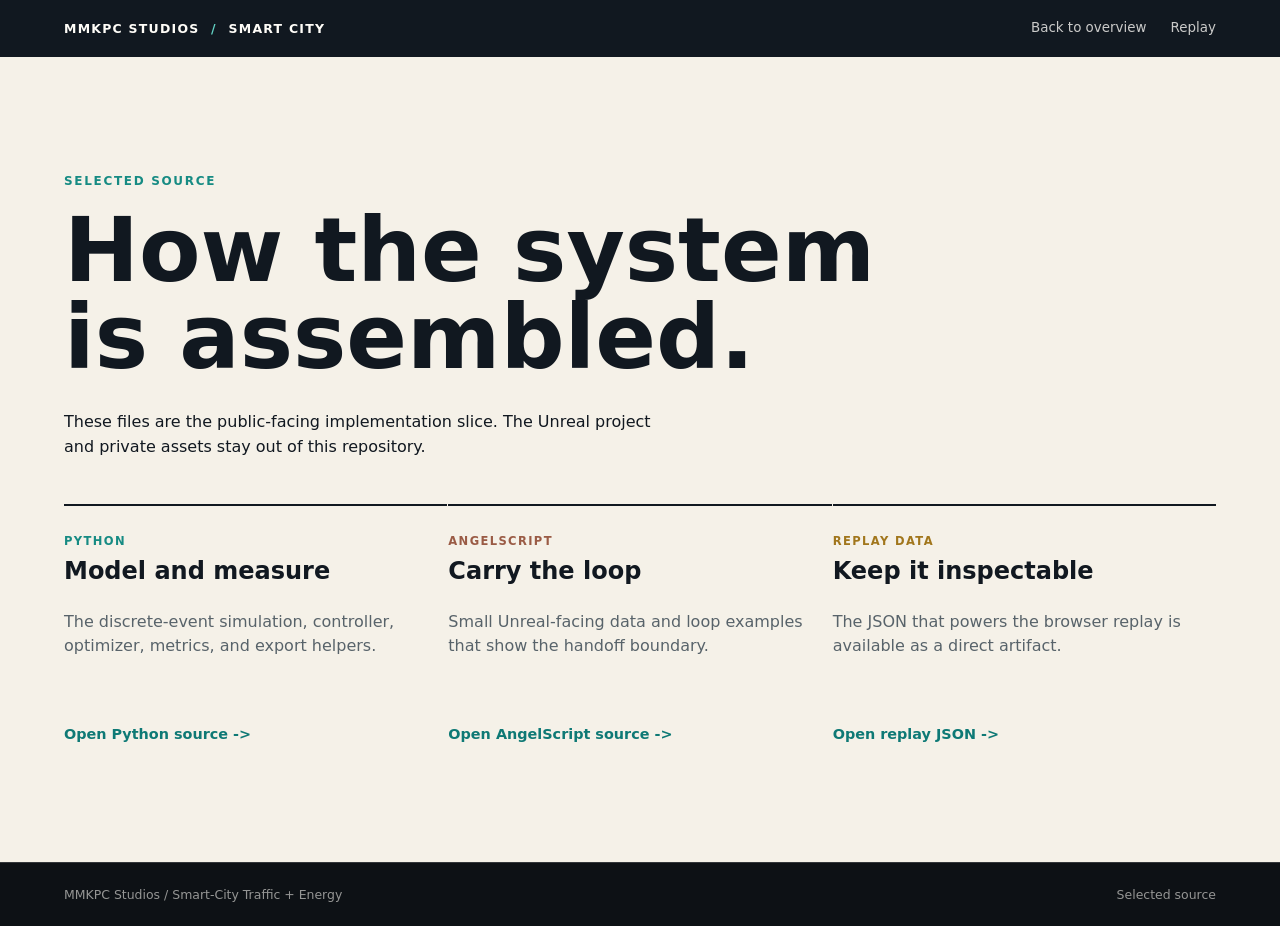
<file: docs/code/index.html>
<!doctype html>
<html lang="en">
<head>
  <meta charset="utf-8">
  <meta name="viewport" content="width=device-width, initial-scale=1">
  <title>Selected Source | Smart-City Portfolio</title>
  <link rel="icon" href="../favicon.svg" type="image/svg+xml">
  <link rel="stylesheet" href="../styles.css">
</head>
<body>
  <header class="site-header">
    <a class="wordmark" href="../">MMKPC STUDIOS <span>/</span> SMART CITY</a>
    <nav aria-label="Primary navigation"><a href="../">Back to overview</a><a href="../viewer/">Replay</a></nav>
  </header>
  <main>
    <section class="section section-light">
      <div class="section-heading"><p class="eyebrow eyebrow-dark">Selected source</p><h1>How the system is assembled.</h1><p class="intro-copy"><span>These files are the public-facing implementation slice. The Unreal project and private assets stay out of this repository.</span></p></div>
      <div class="implementation-grid">
        <article><span class="label">Python</span><h2>Model and measure</h2><p>The discrete-event simulation, controller, optimizer, metrics, and export helpers.</p><a class="text-link" href="python/">Open Python source -&gt;</a></article>
        <article><span class="label label-accent">AngelScript</span><h2>Carry the loop</h2><p>Small Unreal-facing data and loop examples that show the handoff boundary.</p><a class="text-link" href="angelscript/">Open AngelScript source -&gt;</a></article>
        <article><span class="label label-warm">Replay data</span><h2>Keep it inspectable</h2><p>The JSON that powers the browser replay is available as a direct artifact.</p><a class="text-link" href="../data/light_schedule.json">Open replay JSON -&gt;</a></article>
      </div>
    </section>
  </main>
  <footer class="site-footer"><span>MMKPC Studios / Smart-City Traffic + Energy</span><span>Selected source</span></footer>
</body>
</html>
</file>
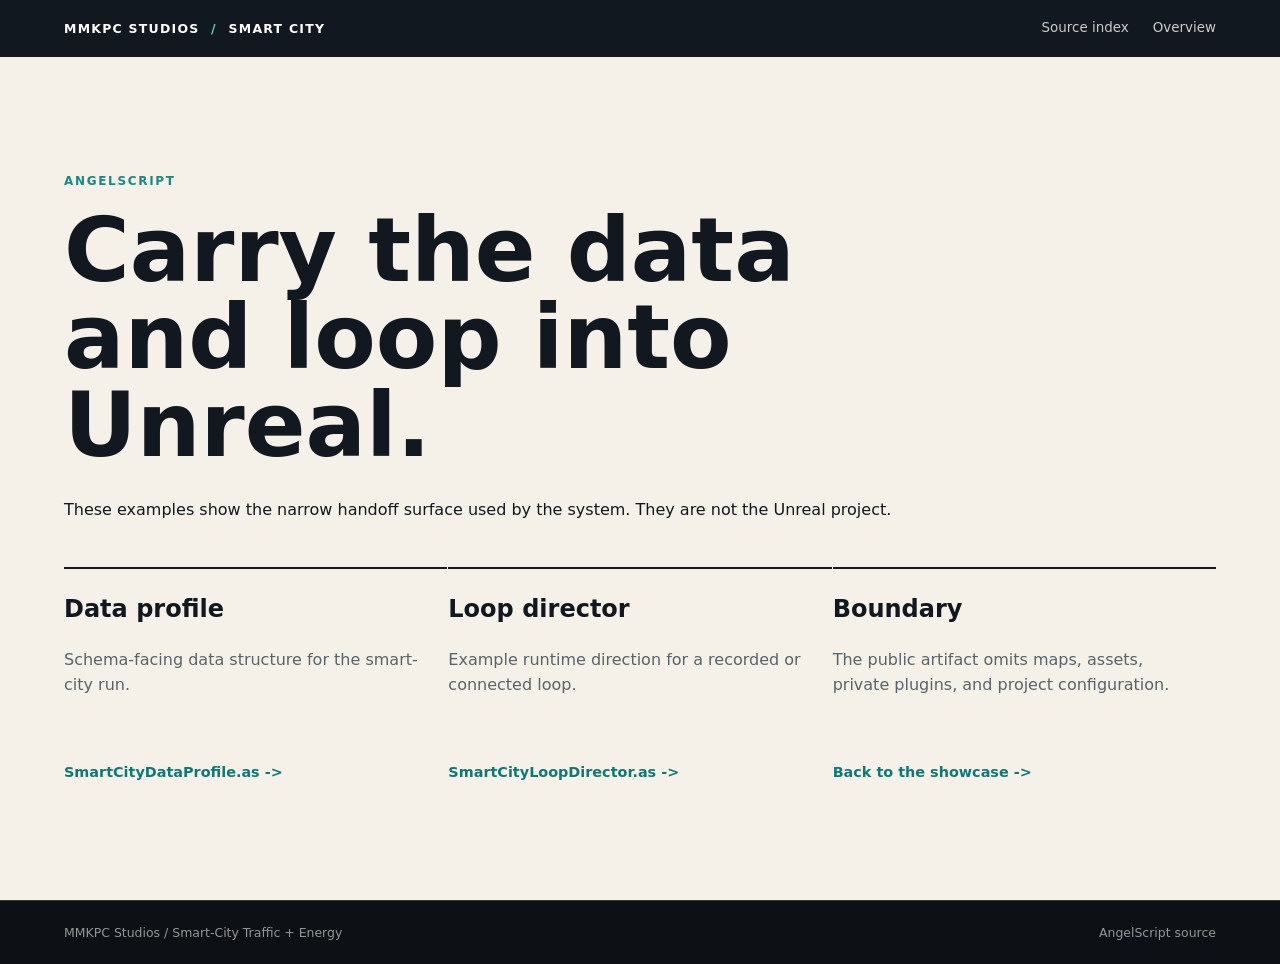
<file: docs/code/angelscript/index.html>
<!doctype html>
<html lang="en">
<head>
  <meta charset="utf-8">
  <meta name="viewport" content="width=device-width, initial-scale=1">
  <title>AngelScript Source | Smart-City Portfolio</title>
  <link rel="icon" href="../../favicon.svg" type="image/svg+xml">
  <link rel="stylesheet" href="../../styles.css">
</head>
<body>
  <header class="site-header"><a class="wordmark" href="../../">MMKPC STUDIOS <span>/</span> SMART CITY</a><nav><a href="../">Source index</a><a href="../../">Overview</a></nav></header>
  <main><section class="section section-light"><div class="section-heading"><p class="eyebrow eyebrow-dark">AngelScript</p><h1>Carry the data and loop into Unreal.</h1><p>These examples show the narrow handoff surface used by the system. They are not the Unreal project.</p></div><div class="implementation-grid">
    <article><h2>Data profile</h2><p>Schema-facing data structure for the smart-city run.</p><a class="text-link" href="SmartCityDataProfile.as">SmartCityDataProfile.as -&gt;</a></article>
    <article><h2>Loop director</h2><p>Example runtime direction for a recorded or connected loop.</p><a class="text-link" href="SmartCityLoopDirector.as">SmartCityLoopDirector.as -&gt;</a></article>
    <article><h2>Boundary</h2><p>The public artifact omits maps, assets, private plugins, and project configuration.</p><a class="text-link" href="../../">Back to the showcase -&gt;</a></article>
  </div></section></main><footer class="site-footer"><span>MMKPC Studios / Smart-City Traffic + Energy</span><span>AngelScript source</span></footer>
</body>
</html>
</file>
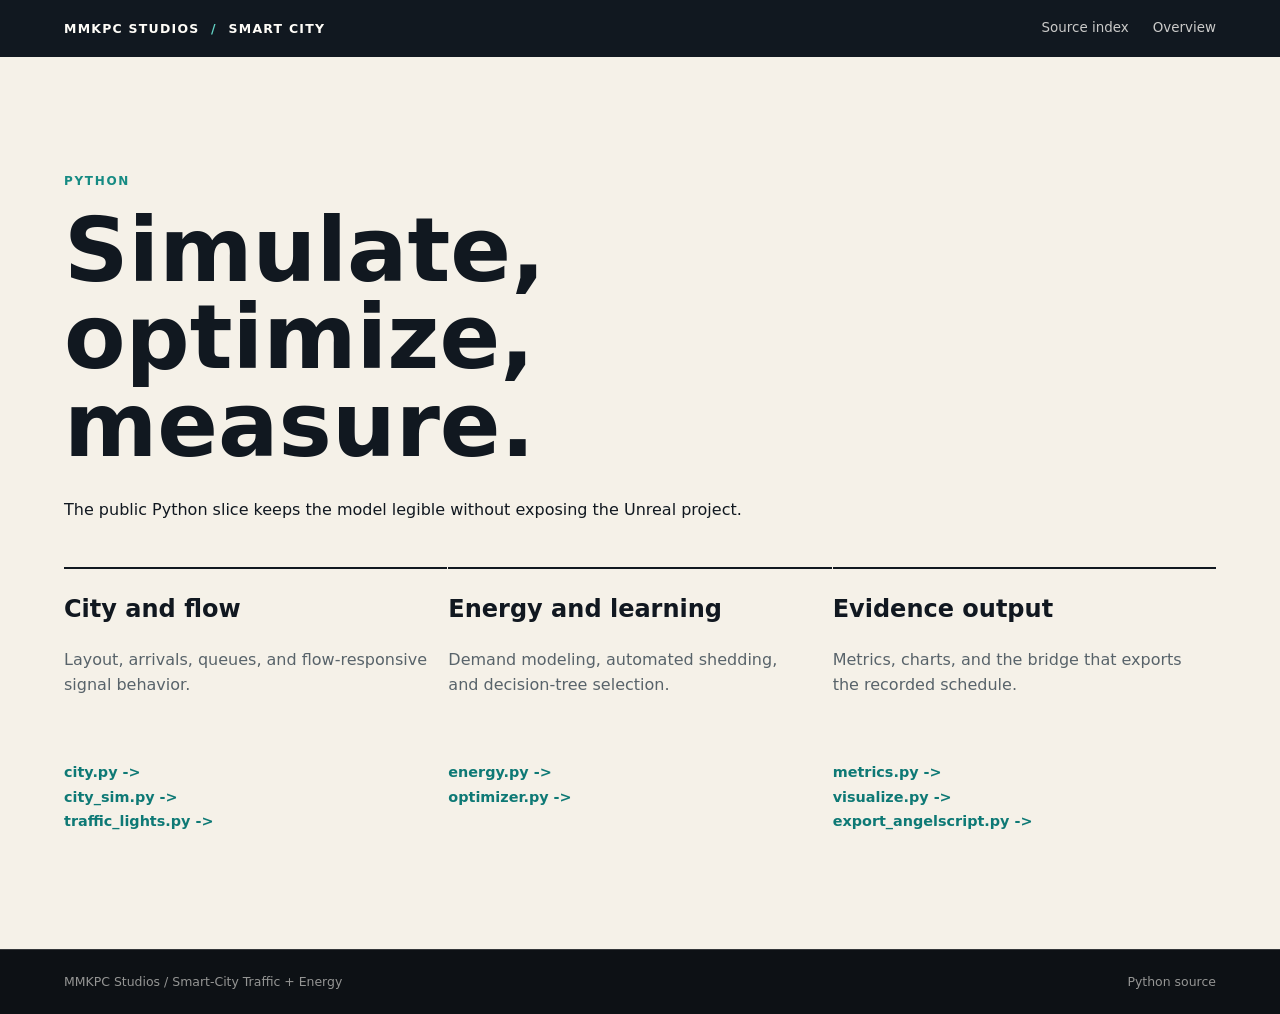
<file: docs/code/python/index.html>
<!doctype html>
<html lang="en">
<head>
  <meta charset="utf-8">
  <meta name="viewport" content="width=device-width, initial-scale=1">
  <title>Python Source | Smart-City Portfolio</title>
  <link rel="icon" href="../../favicon.svg" type="image/svg+xml">
  <link rel="stylesheet" href="../../styles.css">
</head>
<body>
  <header class="site-header"><a class="wordmark" href="../../">MMKPC STUDIOS <span>/</span> SMART CITY</a><nav><a href="../">Source index</a><a href="../../">Overview</a></nav></header>
  <main><section class="section section-light"><div class="section-heading"><p class="eyebrow eyebrow-dark">Python</p><h1>Simulate, optimize, measure.</h1><p>The public Python slice keeps the model legible without exposing the Unreal project.</p></div><div class="implementation-grid">
    <article><h2>City and flow</h2><p>Layout, arrivals, queues, and flow-responsive signal behavior.</p><a class="text-link" href="city.py">city.py -&gt;</a><br><a class="text-link" href="city_sim.py">city_sim.py -&gt;</a><br><a class="text-link" href="traffic_lights.py">traffic_lights.py -&gt;</a></article>
    <article><h2>Energy and learning</h2><p>Demand modeling, automated shedding, and decision-tree selection.</p><a class="text-link" href="energy.py">energy.py -&gt;</a><br><a class="text-link" href="optimizer.py">optimizer.py -&gt;</a></article>
    <article><h2>Evidence output</h2><p>Metrics, charts, and the bridge that exports the recorded schedule.</p><a class="text-link" href="metrics.py">metrics.py -&gt;</a><br><a class="text-link" href="visualize.py">visualize.py -&gt;</a><br><a class="text-link" href="export_angelscript.py">export_angelscript.py -&gt;</a></article>
  </div></section></main><footer class="site-footer"><span>MMKPC Studios / Smart-City Traffic + Energy</span><span>Python source</span></footer>
</body>
</html>
</file>
<file: docs/styles.css>
:root {
  --ink: #111820;
  --ink-soft: #1d2a33;
  --paper: #f5f1e8;
  --paper-deep: #e9e2d5;
  --white: #fffdf8;
  --teal: #62d2c3;
  --coral: #ff765f;
  --gold: #e8ba63;
  --line: rgba(17, 24, 32, 0.16);
  --line-light: rgba(255, 253, 248, 0.2);
  --max: 1220px;
  font-family: Inter, ui-sans-serif, system-ui, -apple-system, BlinkMacSystemFont, "Segoe UI", sans-serif;
  color: var(--ink);
  background: var(--paper);
  line-height: 1.55;
}

* { box-sizing: border-box; }
html { scroll-behavior: smooth; }
body { margin: 0; background: var(--paper); }
img, video { display: block; max-width: 100%; }
a { color: inherit; }

.site-header {
  align-items: center;
  background: var(--ink);
  color: var(--white);
  display: flex;
  justify-content: space-between;
  padding: 18px clamp(20px, 5vw, 72px);
  position: relative;
  z-index: 5;
}

.wordmark { font-size: 0.78rem; font-weight: 800; letter-spacing: 0.1em; text-decoration: none; }
.wordmark span { color: var(--teal); padding: 0 6px; }
.site-header nav { display: flex; gap: 24px; }
.site-header nav a { color: rgba(255, 253, 248, 0.78); font-size: 0.84rem; text-decoration: none; }
.site-header nav a:hover, .site-header nav a:focus-visible { color: var(--teal); }

.hero {
  background-image: url("assets/evidence/ue_scene_01.jpg");
  background-position: center;
  background-size: cover;
  color: var(--white);
  min-height: 78vh;
  position: relative;
}
.hero-shade { background: rgba(10, 18, 24, 0.65); inset: 0; position: absolute; }
.hero-inner { margin: 0 auto; max-width: var(--max); padding: clamp(100px, 15vh, 170px) 28px 70px; position: relative; }
.eyebrow { color: var(--teal); font-size: 0.75rem; font-weight: 800; letter-spacing: 0.14em; margin: 0 0 16px; text-transform: uppercase; }
.eyebrow-dark { color: #168b83; }
h1, h2, h3, p { margin-top: 0; }
h1 { font-size: clamp(2.8rem, 7vw, 6.8rem); letter-spacing: 0; line-height: 0.98; margin-bottom: 28px; max-width: 920px; }
.hero-lede { font-size: clamp(1.05rem, 1.7vw, 1.35rem); max-width: 670px; }
.hero-actions { display: flex; flex-wrap: wrap; gap: 12px; margin: 34px 0 66px; }
.button { border: 1px solid transparent; display: inline-flex; font-size: 0.9rem; font-weight: 800; padding: 12px 17px; text-decoration: none; }
.button-primary { background: var(--coral); color: var(--ink); }
.button-primary:hover, .button-primary:focus-visible { background: var(--gold); }
.button-quiet { border-color: rgba(255, 253, 248, 0.5); color: var(--white); }
.button-quiet:hover, .button-quiet:focus-visible { border-color: var(--teal); color: var(--teal); }
.hero-stats { border-top: 1px solid var(--line-light); display: grid; gap: 20px; grid-template-columns: repeat(4, 1fr); margin: 0; max-width: 900px; padding-top: 22px; }
.hero-stats div { display: grid; gap: 4px; }
.hero-stats dt { color: var(--gold); font-size: 1.8rem; font-weight: 800; }
.hero-stats dd { color: rgba(255, 253, 248, 0.75); font-size: 0.78rem; margin: 0; }

.section { padding: clamp(70px, 9vw, 132px) clamp(20px, 5vw, 72px); }
.section > * { margin-left: auto; margin-right: auto; max-width: var(--max); }
.section-light { background: var(--paper); }
.section-dark { background: var(--ink-soft); color: var(--white); }
.section-ink { background: #0d1115; color: var(--white); }
.section-heading { margin-bottom: 44px; }
.section-heading h2 { font-size: clamp(2rem, 4vw, 4rem); line-height: 1.03; max-width: 700px; }
.split-heading { align-items: end; display: flex; gap: 28px; justify-content: space-between; }
.section-note { color: rgba(255, 253, 248, 0.68); margin: 0; max-width: 360px; }
.intro-copy { display: grid; gap: 24px; grid-template-columns: 1.1fr 0.9fr; }
.intro-copy p { font-size: clamp(1.12rem, 2vw, 1.55rem); max-width: 730px; }
.intro-copy .muted { color: #58636a; font-size: 1rem; }

.metric-grid { display: grid; gap: 1px; grid-template-columns: repeat(4, 1fr); margin-bottom: 54px; }
.metric { border: 1px solid var(--line-light); min-height: 160px; padding: 22px; }
.metric strong { color: var(--gold); display: block; font-size: clamp(1.7rem, 3vw, 2.65rem); line-height: 1; margin-bottom: 20px; }
.metric span, .metric small { display: block; }
.metric span { font-weight: 800; }
.metric small { color: rgba(255, 253, 248, 0.62); margin-top: 5px; }
.chart-grid { display: grid; gap: 18px; grid-template-columns: repeat(3, 1fr); }
figure { margin: 0; }
figure img { background: var(--white); width: 100%; }
figcaption { color: #59636a; font-size: 0.82rem; padding-top: 10px; }
.section-dark figcaption { color: rgba(255, 253, 248, 0.65); }

.text-link { color: #0e7975; font-size: 0.9rem; font-weight: 800; text-decoration: none; }
.text-link:hover, .text-link:focus-visible { color: var(--coral); }
.replay-frame { background: #0c1116; border: 1px solid var(--line); height: min(72vw, 690px); overflow: hidden; }
.replay-frame iframe { border: 0; height: 100%; width: 100%; }
.caption { color: #59636a; font-size: 0.84rem; margin-top: 14px; }
.film-section video { background: #091016; border: 1px solid var(--line-light); margin: 0 auto; width: 100%; }
.film-section video:focus-visible { outline: 3px solid var(--teal); outline-offset: 4px; }

.evidence-grid { display: grid; gap: 18px; grid-template-columns: repeat(2, 1fr); }
.evidence-grid figure { background: var(--white); padding-bottom: 12px; }
.evidence-grid figcaption { padding-left: 14px; }
.implementation-grid { display: grid; gap: 1px; grid-template-columns: repeat(3, 1fr); }
.implementation-grid article { border-top: 2px solid var(--ink); padding: 22px 20px 0 0; }
.implementation-grid h3 { font-size: 1.45rem; line-height: 1.1; }
.implementation-grid p { color: #58636a; min-height: 96px; }
.label { color: #168b83; font-size: 0.72rem; font-weight: 800; letter-spacing: 0.12em; text-transform: uppercase; }
.label-accent { color: #9a5b45; }
.label-warm { color: #a1761c; }
.closing-section { display: grid; gap: 24px; grid-template-columns: 1.1fr 1fr auto; }
.closing-section h2 { font-size: clamp(2rem, 4vw, 4rem); line-height: 1.02; margin: 0; }
.closing-section p { color: rgba(255, 253, 248, 0.72); margin: 0; max-width: 450px; }
.site-footer { background: #0d1115; border-top: 1px solid rgba(255, 253, 248, 0.16); color: rgba(255, 253, 248, 0.56); display: flex; font-size: 0.78rem; justify-content: space-between; padding: 22px clamp(20px, 5vw, 72px); }

@media (max-width: 800px) {
  .site-header { align-items: flex-start; gap: 18px; }
  .site-header nav { flex-wrap: wrap; gap: 8px 14px; justify-content: flex-end; }
  .hero-inner { padding-top: 86px; }
  .hero-stats, .metric-grid, .chart-grid, .intro-copy, .implementation-grid, .closing-section { grid-template-columns: 1fr 1fr; }
  .chart-grid figure:last-child { grid-column: 1 / -1; max-width: 66%; }
  .closing-section { display: grid; }
  .closing-section .button { justify-self: start; }
}

@media (max-width: 560px) {
  .site-header { display: block; }
  .site-header nav { justify-content: flex-start; margin-top: 14px; }
  h1 { font-size: 3rem; }
  .hero-stats, .metric-grid, .chart-grid, .intro-copy, .evidence-grid, .implementation-grid, .closing-section { grid-template-columns: 1fr; }
  .chart-grid figure:last-child { grid-column: auto; max-width: none; }
  .split-heading { align-items: flex-start; display: block; }
  .section-note, .split-heading .text-link { display: block; margin-top: 18px; }
  .site-footer { display: block; }
  .site-footer span { display: block; margin-top: 5px; }
}

@media (prefers-reduced-motion: reduce) {
  html { scroll-behavior: auto; }
}
</file>
